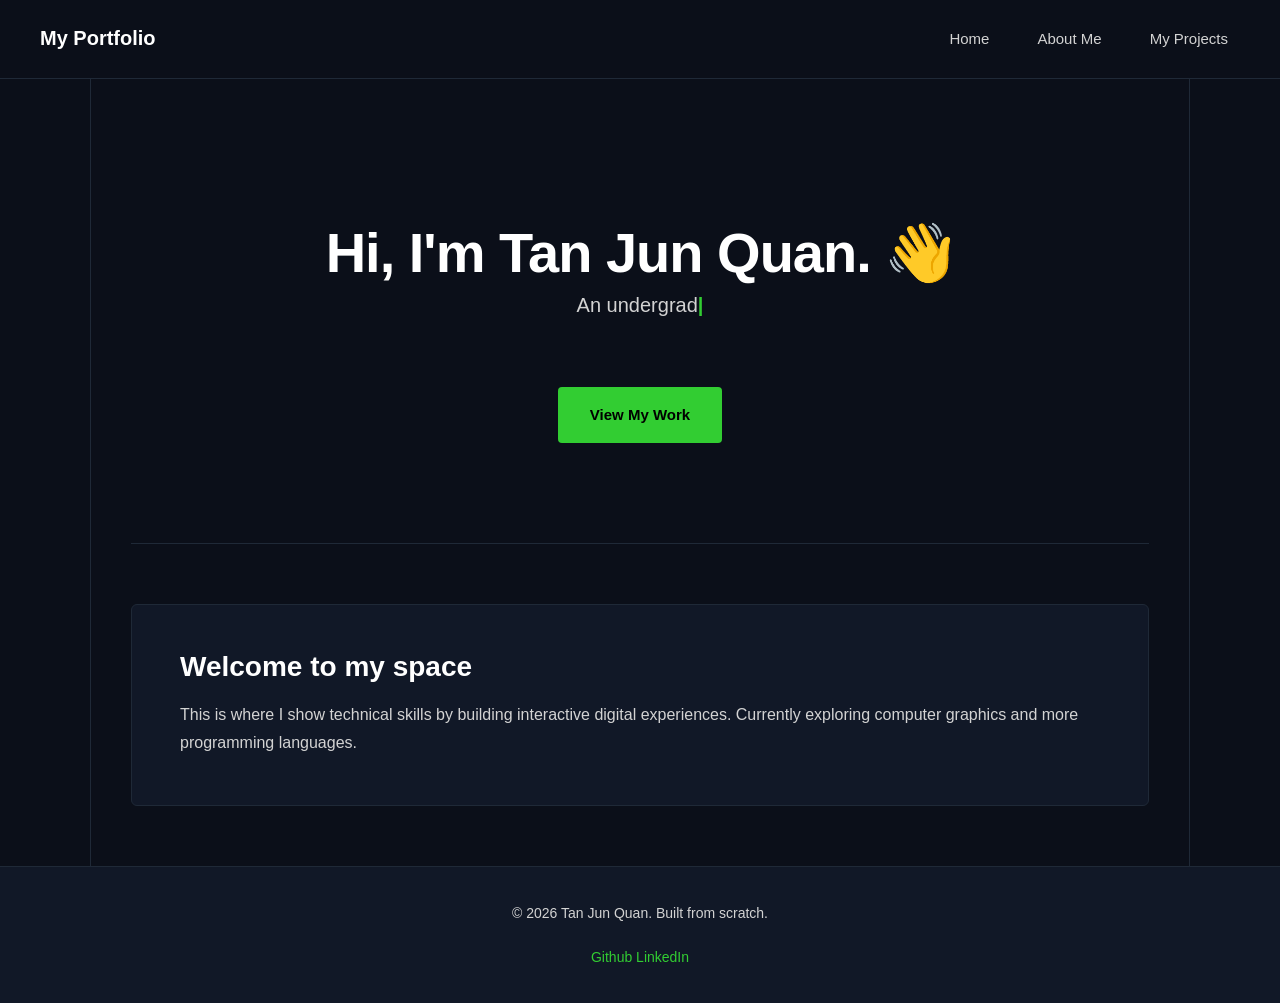
<file: index.html>
<!DOCTYPE html>
<html lang="en">
    <head>
        <meta name="viewport" content="width=device-width, initial-scale=1.0">
        <title>My Portfolio | Home</title>
        <link rel="stylesheet" href="style.css">
    </head>
    <body>
        <header>
            <div class="logo">
                <a href="index.html"><strong>My Portfolio</strong></a>
            </div>
            <nav>
                <ul>
                    <li><a href="index.html">Home</a></li>
                    <li><a href="aboutMe.html">About Me</a></li>
                    <li><a href="projects.html">My Projects</a></li>
                </ul>
            </nav>
        </header>

        <main>
            <section id="myself">
                <h1>Hi, I'm Tan Jun Quan. 👋</h1>
                <p><span id="typing-text"></span><span class="cursor">|</span></p>
                <a href="projects.html" class="btn">View My Work</a>
            </section>

            <section id="featured">
                <h2>Welcome to my space</h2>
                <p>This is where I show technical skills by building interactive digital experiences.
                   Currently exploring computer graphics and more programming languages. </p>
            </section>
        </main>

        <footer>
            <p>&copy; 2026 Tan Jun Quan. Built from scratch.</p>
            <div>
                <a href="https://github.com/Quan819" target="_blank">Github</a>
                <a href="https://linkedin.com/in/tan-jun-quan-bbaa88411/" target="_blank">LinkedIn</a>
            </div>
        </footer>

        <script src="script.js"></script>
    </body>
</html>
</file>
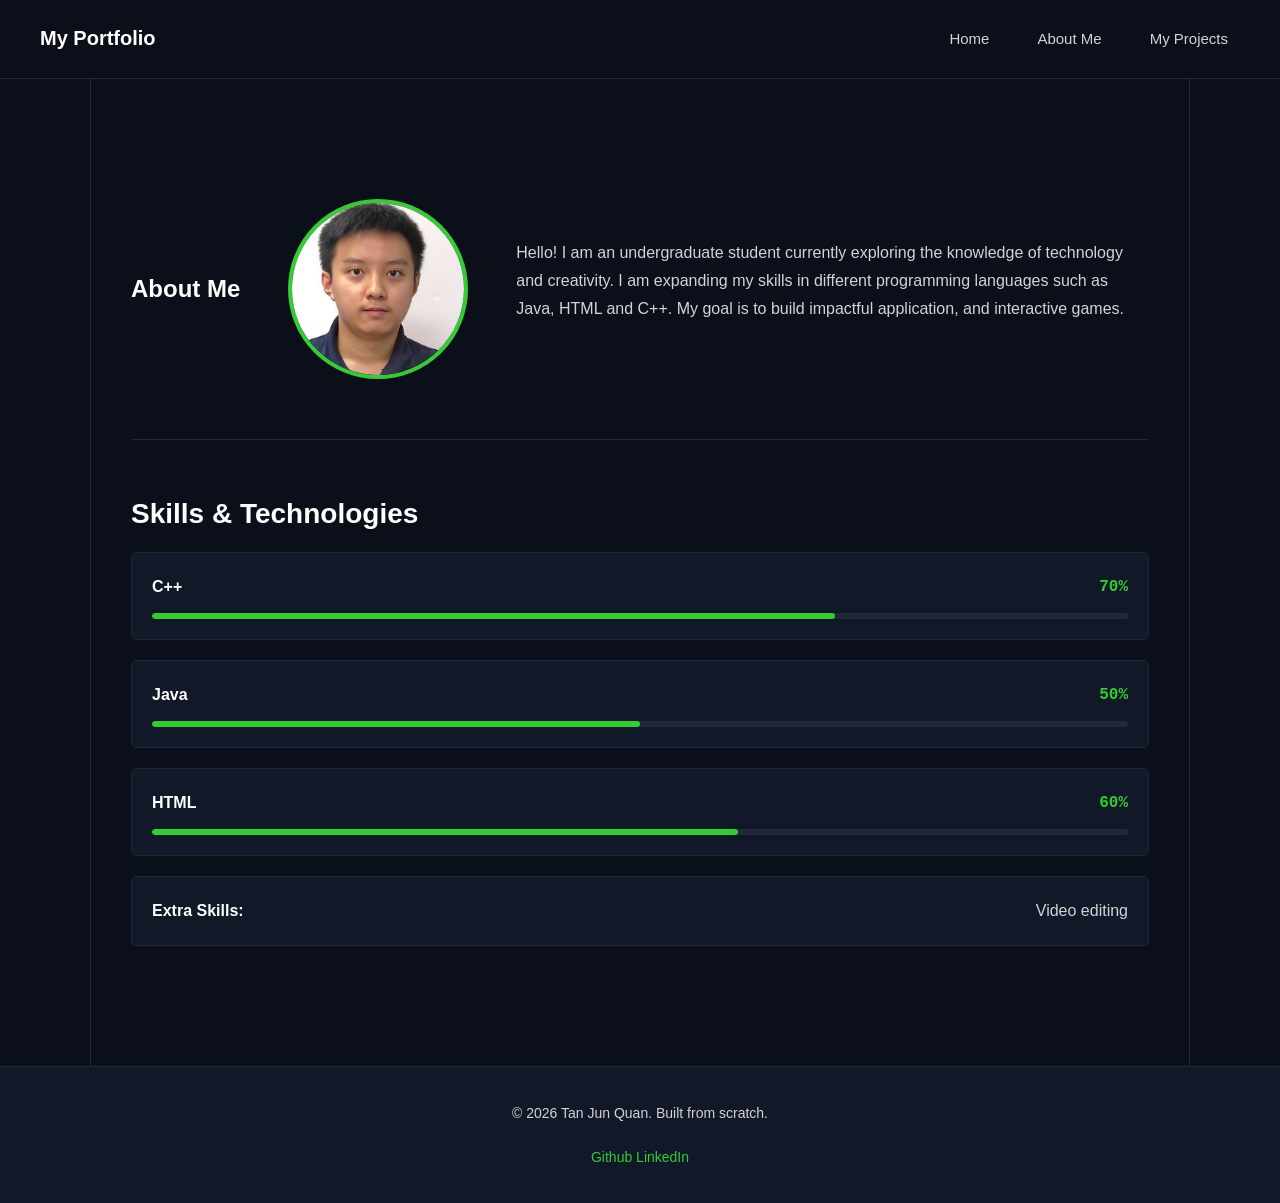
<file: aboutMe.html>
<!DOCTYPE html>
<html lang="en">
    <head>
        <meta name="viewport" content="width=device-width, initial-scale=1.0">
        <title>My Portfolio | About Me</title>
        <link rel="stylesheet" href="style.css">
    </head>
    <body>
        <header>
            <div class="logo">
                <a href="index.html"><strong>My Portfolio</strong></a>
            </div>
            <nav>
                <ul>
                    <li><a href="index.html">Home</a></li>
                    <li><a href="aboutMe.html">About Me</a></li>
                    <li><a href="projects.html">My Projects</a></li>
                </ul>
            </nav>
        </header>

        <main>
            <section id="about-intro">
                <h1>About Me</h1>
                
                <div class="profile-image">
                    <img src="profile-image.jpg" alt="Profile Image">
                </div>

                <div class="bio-text">
                    <p>Hello! I am an undergraduate student currently exploring the knowledge of technology and creativity.
                       I am expanding my skills in different programming languages such as Java, HTML and C++.
                       My goal is to build impactful application, and interactive games.
                    </p>
                </div>
            </section>

            <section id="skills">
                <h2>Skills & Technologies</h2>
                <ul>
                    <li>
                        <div class="skill-info">
                            <strong>C++</strong>
                            <span class="skill-level">70%</span>
                        </div>
                        <div class="skill-bar-container">
                            <div class="skill-bar" style="width: 70%;"></div>
                        </div>
                    </li>
                    <li>
                        <div class="skill-info">
                            <strong>Java</strong>
                            <span class="skill-level">50%</span>
                        </div>
                        <div class="skill-bar-container">
                            <div class="skill-bar" style="width: 50%;"></div>
                        </div>
                    </li>
                    <li>
                        <div class="skill-info">
                            <strong>HTML</strong>
                            <span class="skill-level">60%</span>
                        </div>
                        <div class="skill-bar-container">
                            <div class="skill-bar" style="width: 60%;"></div>
                        </div>
                    </li>
                    <li>
                        <div class="skill-info">
                            <strong>Extra Skills:</strong>
                            <span>Video editing</span>
                        </div>
                    </li>
                </ul>
            </section>
        </main>
        
        <footer>
            <p>&copy; 2026 Tan Jun Quan. Built from scratch.</p>
            <div>
                <a href="https://github.com/Quan819" target="_blank">Github</a>
                <a href="https://linkedin.com/in/tan-jun-quan-bbaa88411/" target="_blank">LinkedIn</a>
            </div>
        </footer>
    </body>
</html>
</file>
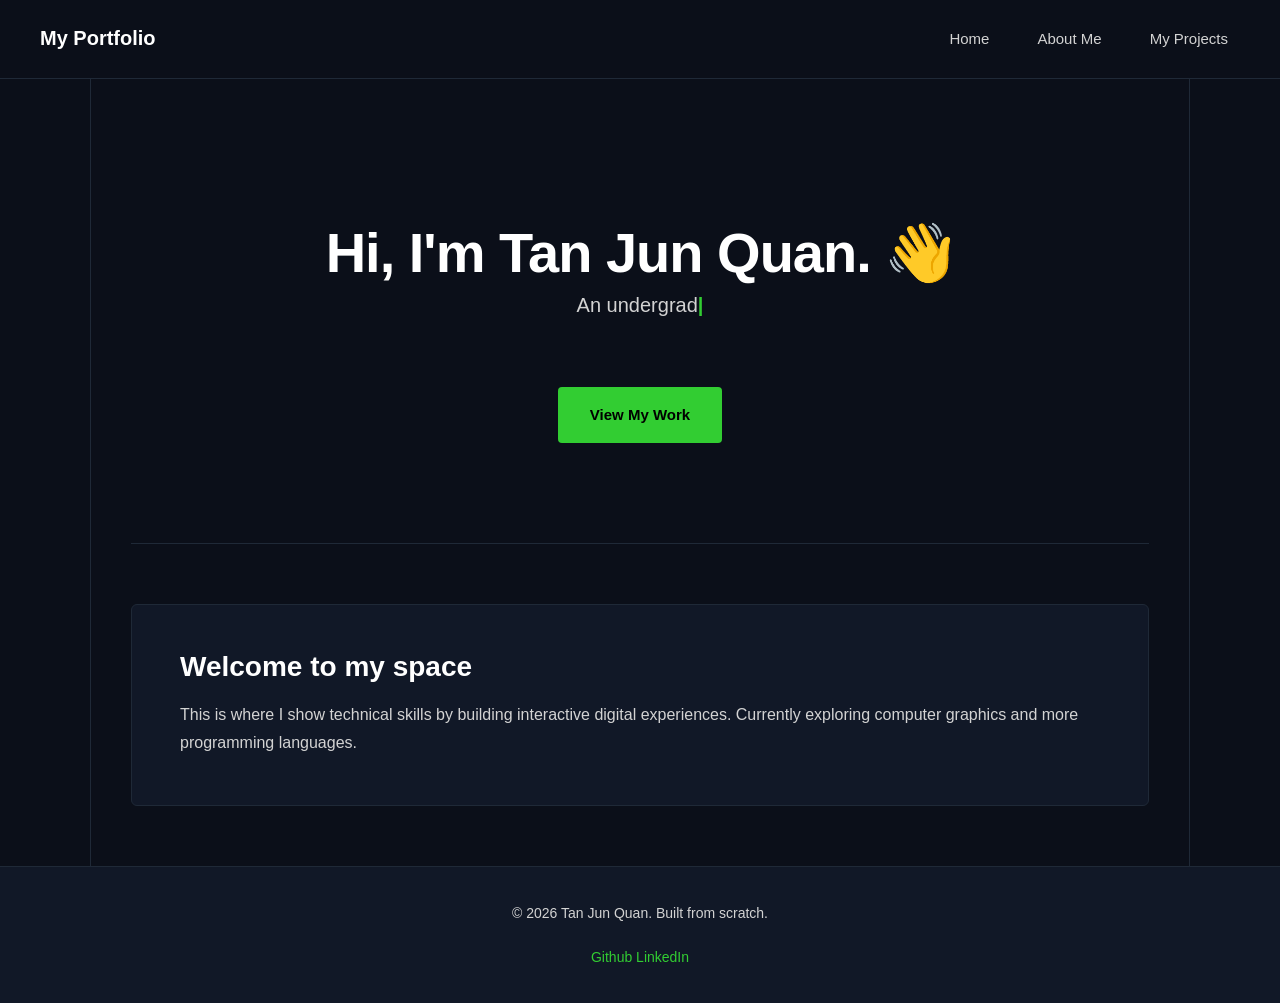
<file: home.html>
<!DOCTYPE html>
<html lang="en">
    <head>
        <meta name="viewport" content="width=device-width, initial-scale=1.0">
        <title>My Portfolio | Home</title>
        <link rel="stylesheet" href="style.css">
    </head>
    <body>
        <header>
            <div class="logo">
                <a href="home.html"><strong>My Portfolio</strong></a>
            </div>
            <nav>
                <ul>
                    <li><a href="home.html">Home</a></li>
                    <li><a href="aboutMe.html">About Me</a></li>
                    <li><a href="projects.html">My Projects</a></li>
                </ul>
            </nav>
        </header>

        <main>
            <section id="myself">
                <h1>Hi, I'm Tan Jun Quan. 👋</h1>
                <p><span id="typing-text"></span><span class="cursor">|</span></p>
                <a href="projects.html" class="btn">View My Work</a>
            </section>

            <section id="featured">
                <h2>Welcome to my space</h2>
                <p>This is where I show technical skills by building interactive digital experiences.
                   Currently exploring computer graphics and more programming languages. </p>
            </section>
        </main>

        <footer>
            <p>&copy; 2026 Tan Jun Quan. Built from scratch.</p>
            <div>
                <a href="https://github.com/Quan819" target="_blank">Github</a>
                <a href="https://linkedin.com/in/tan-jun-quan-bbaa88411/" target="_blank">LinkedIn</a>
            </div>
        </footer>

        <script src="script.js"></script>
    </body>
</html>
</file>
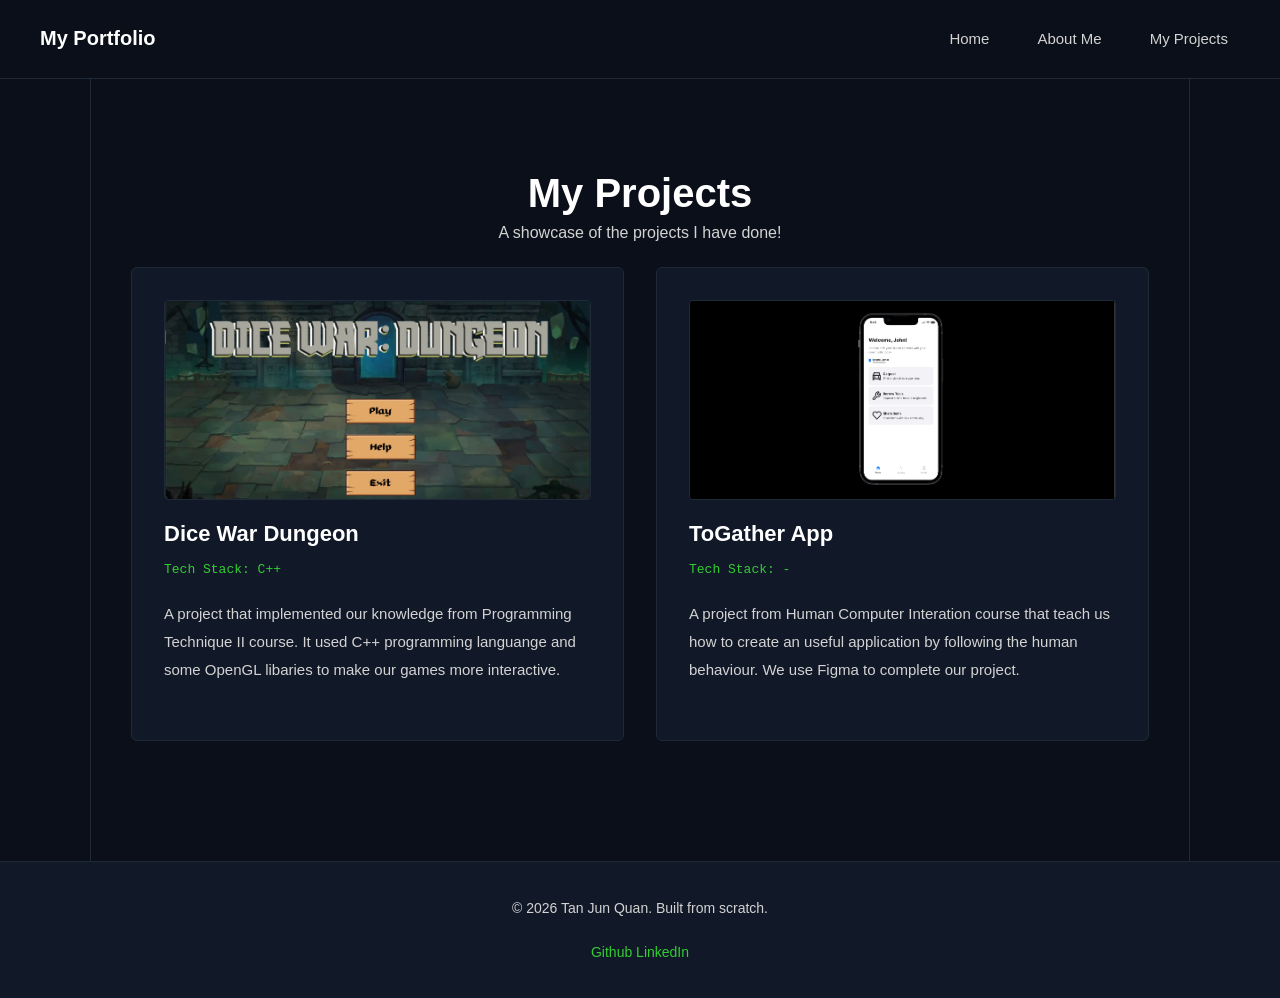
<file: projects.html>
<!DOCTYPE html>
<html lang="en">
    <head>
        <meta name="viewport" content="width=device-width, initial-scale=1.0">
        <title>My Portfolio | Projects</title>
        <link rel="stylesheet" href="style.css">
    </head>
    <body>
        <header>
            <div class="logo">
                <a href="index.html"><strong>My Portfolio</strong></a>
            </div>
            <nav>
                <ul>
                    <li><a href="index.html">Home</a></li>
                    <li><a href="aboutMe.html">About Me</a></li>
                    <li><a href="projects.html">My Projects</a></li>
                </ul>
            </nav>
        </header>

        <main>
            <section id="projects-header">
                <h1>My Projects</h1>
                <p>A showcase of the projects I have done!</p>
            </section>

            <section id="project-list">
                <article class="project-card">
                    <div class="project-image">
                        <img src="dice-war.png" alt="Dice War">
                    </div>
                    <h3>Dice War Dungeon</h3>
                    <p class="project-tech">Tech Stack: C++</p>
                    <p class="project-desc">A project that implemented our knowledge from Programming Technique II course. It used C++ programming languange and some OpenGL libaries to make our games more interactive.</p>
                </article>
                <article class="project-card">
                    <div class="project-image">
                        <img src="togather-app.png" alt="ToGather">
                    </div>
                    <h3>ToGather App</h3>
                    <p class="project-tech">Tech Stack: -</p>
                    <p class="project-desc">A project from Human Computer Interation course that teach us how to create an useful application by following the human behaviour. We use Figma to complete our project.</p>
                </article>
            </section>
        </main>

        <footer>
            <p>&copy; 2026 Tan Jun Quan. Built from scratch.</p>
            <div>
                <a href="https://github.com/Quan819" target="_blank">Github</a>
                <a href="https://linkedin.com/in/tan-jun-quan-bbaa88411/" target="_blank">LinkedIn</a>
            </div>
        </footer>
    </body>
</html>
</file>
<file: style.css>
:root {
    --background-color: #0b0f19;
    --card-background: #111827;
    --text-main: white;
    --text-muted: lightgray;
    --accent-color: limegreen;
    --accent-hover: lime;
    --line-color: #1f2937;
}

* {
    margin: 0;
    padding: 0;
    box-sizing: border-box;
}

body {
    background-color: var(--background-color);
    color: var(--text-main);
    font-family: 'Segoe UI', Tahoma, Geneva, Verdana, sans-serif;
    line-height: 28px;
    overflow-x: hidden;
}

a {
    color: var(--accent-color);
    text-decoration: none;
}

a:hover {
    color: var(--accent-hover);
}

header {
    background-color: var(--background-color);
    position: sticky;
    top: 0px;
    z-index: 100px;
    display: flex;
    justify-content: space-between;
    align-items: center;
    padding: 24px 40px;
    border-bottom: 1px solid var(--line-color);
}

.logo a {
    color: var(--text-main);
    font-size: 20px;
    font-weight: bold;
}

nav ul {
    display: flex;
    list-style: none;
    gap: 24px;
}

nav ul li a {
    color: var(--text-muted);
    font-size: 15px;
    padding: 8px 12px;
}

nav ul li a:hover {
    color: var(--accent-color);
    background-color: black;
    border-radius: 4px;
}

main {
    max-width: 1100px;
    width: 100%; 
    margin: 0px auto;
    padding: 60px 40px;
    border-left: 1px solid var(--line-color);
    border-right: 1px solid var(--line-color);
}

#myself {
    text-align: center;
    padding: 100px 0px;
    border-bottom: 1px solid var(--line-color);
}

#myself h1 {
    font-size: 56px;
    letter-spacing: -1px;
    color: var(--text-main);
    margin-bottom: 24px;
}

#myself p {
    font-size: 20px;
    color: var(--text-muted);
    margin-bottom: 40px;
    min-height: 56px;
    display: block;
    width: 100%;
    max-width: 800px;
    margin-left: auto;
    margin-right: auto;
}

.btn {
    background-color: var(--accent-color);
    color: black;
    font-weight: bold;
    font-size: 15px;
    padding: 14px 32px;
    border-radius: 4px;
    display: inline-block;
    transition: all 0.3s ease;
}

.btn:hover {
    background-color: var(--accent-hover);
    color: #0b0f19;
    transform: translateY(-2px);
}

#featured {
    background-color: var(--card-background);
    padding: 48px;
    border-radius: 6px;
    margin-top: 60px;
    border: 1px solid var(--line-color);
}

#featured h2 {
    font-size: 28px;
    margin-bottom: 20px;
    color: var(--text-main);
}

#featured p {
    color: var(--text-muted);
    font-size: 16px;
}

.cursor {
    color: var(--accent-color);
    font-weight: bold;
    animation: blink 0.7s infinite;
}

@keyframes blink {
    0%, 100% {opacity: 1;}
    50% {opacity: 0;}
}

#about-intro {
    display: flex;
    align-items: center;
    gap: 48px;
    padding: 60px 0px;
    border-bottom: 1px solid var(--line-color);
}

.profile-image img {
    width: 180px;
    height: 180px;
    object-fit: cover;
    border-radius: 50%;
    border: 4px solid var(--accent-color);
    display: block;
}

.bio-text {
    flex: 1;
}

.bio-text p {
    margin-bottom: 16px;
    font-size: 16px;
    color: var(--text-muted);
}

#skills {
    padding: 60px 0px;
}

#skills h2 {
    font-size: 28px;
    margin-bottom: 24px;
    color: var(--text-main);
}

#skills ul {
    list-style: none;
    display: flex;
    flex-direction: column;
    gap: 20px;
}

#skills li {
    background-color: var(--card-background);
    padding: 20px;
    border-radius: 6px;
    border: 1px solid var(--line-color);
    display: flex;
    flex-direction: column;
    gap: 12px;
}

.skill-info {
    display: flex;
    justify-content: space-between;
    font-size: 16px;
    color: var(--text-muted);
}

.skill-info strong {
    color: var(--text-main);
}

.skill-level {
    color: var(--accent-color);
    font-family: monospace;
    font-weight: bold;
}

.skill-bar-container {
    background-color: #1f2937;
    width: 100%;
    height: 6px;
    border-radius: 3px;
    overflow: hidden;
}

.skill-bar {
    background-color: var(--accent-color);
    height: 100%;
    border-radius: 3px;
    transition: width 1s ease-in-out;
}

#projects-header {
    text-align: center;
    padding: 40px 0px 20px 0px;
}

#projects-header h1 {
    font-size: 40px;
    margin-bottom: 12px;
}

#projects-header p {
    color: var(--text-muted);
}

#project-list {
    display: grid;
    grid-template-columns: repeat(auto-fit, minmax(300px, 1fr));
    gap: 32px;
    padding-bottom: 60px;
}

.project-card {
    background-color: var(--card-background);
    padding: 32px;
    border-radius: 6px;
    border: 1px solid var(--line-color);
    display: flex;
    flex-direction: column;
    transition: all 0.3s ease;
}

.project-card:hover {
    transform: translateY(-4px);
    border-color: var(--accent-color);
}

.project-image {
    width: 100%;
    height: 200px;
    background-color: #1a1a1e;
    border-radius: 4px;
    overflow: hidden;
    margin-bottom: 20px;
    border: 1px solid var(--line-color);
}

.project-image img {
    width: 100%;
    height: 100%;
    object-fit: cover;
    display: block;
    transition: transform 0.5s ease;
}

.project-card:hover .project-image img {
    transform: scale(1.05);
}

.project-card h3 {
    font-size: 22px;
    margin-bottom: 8px;
    color: var(--text-main);
}

.project-tech {
    font-size: 13px;
    color: var(--accent-color);
    font-family: monospace;
    margin-bottom: 16px;
}

.project-desc {
    font-size: 15px;
    color: var(--text-muted);
    margin-bottom: 24px;
}

footer {
    background-color: var(--card-background);
    padding: 32px;
    display: flex;
    flex-direction: column;
    align-items: center;
    gap: 16px;
    font-size: 14px;
    color: var(--text-muted);
    border-top: 1px solid var(--line-color);
}

.social-links a {
    margin: 0 8px;
}

@media (max-width: 768px) {
    header {
        flex-direction: column;
        gap: 16px;
        padding: 24px 20px;
    }

    main {
        padding: 40px 20px;
        border-left: 0px;
        border-right: 0px;
    }

    #myself h1 {
        font-size: 38px;
    }

    #about-intro {
        flex-direction: column;
        text-align: center;
        gap: 24px;
    }

    .bio-text {
        width: 100%;
    }
}
</file>
